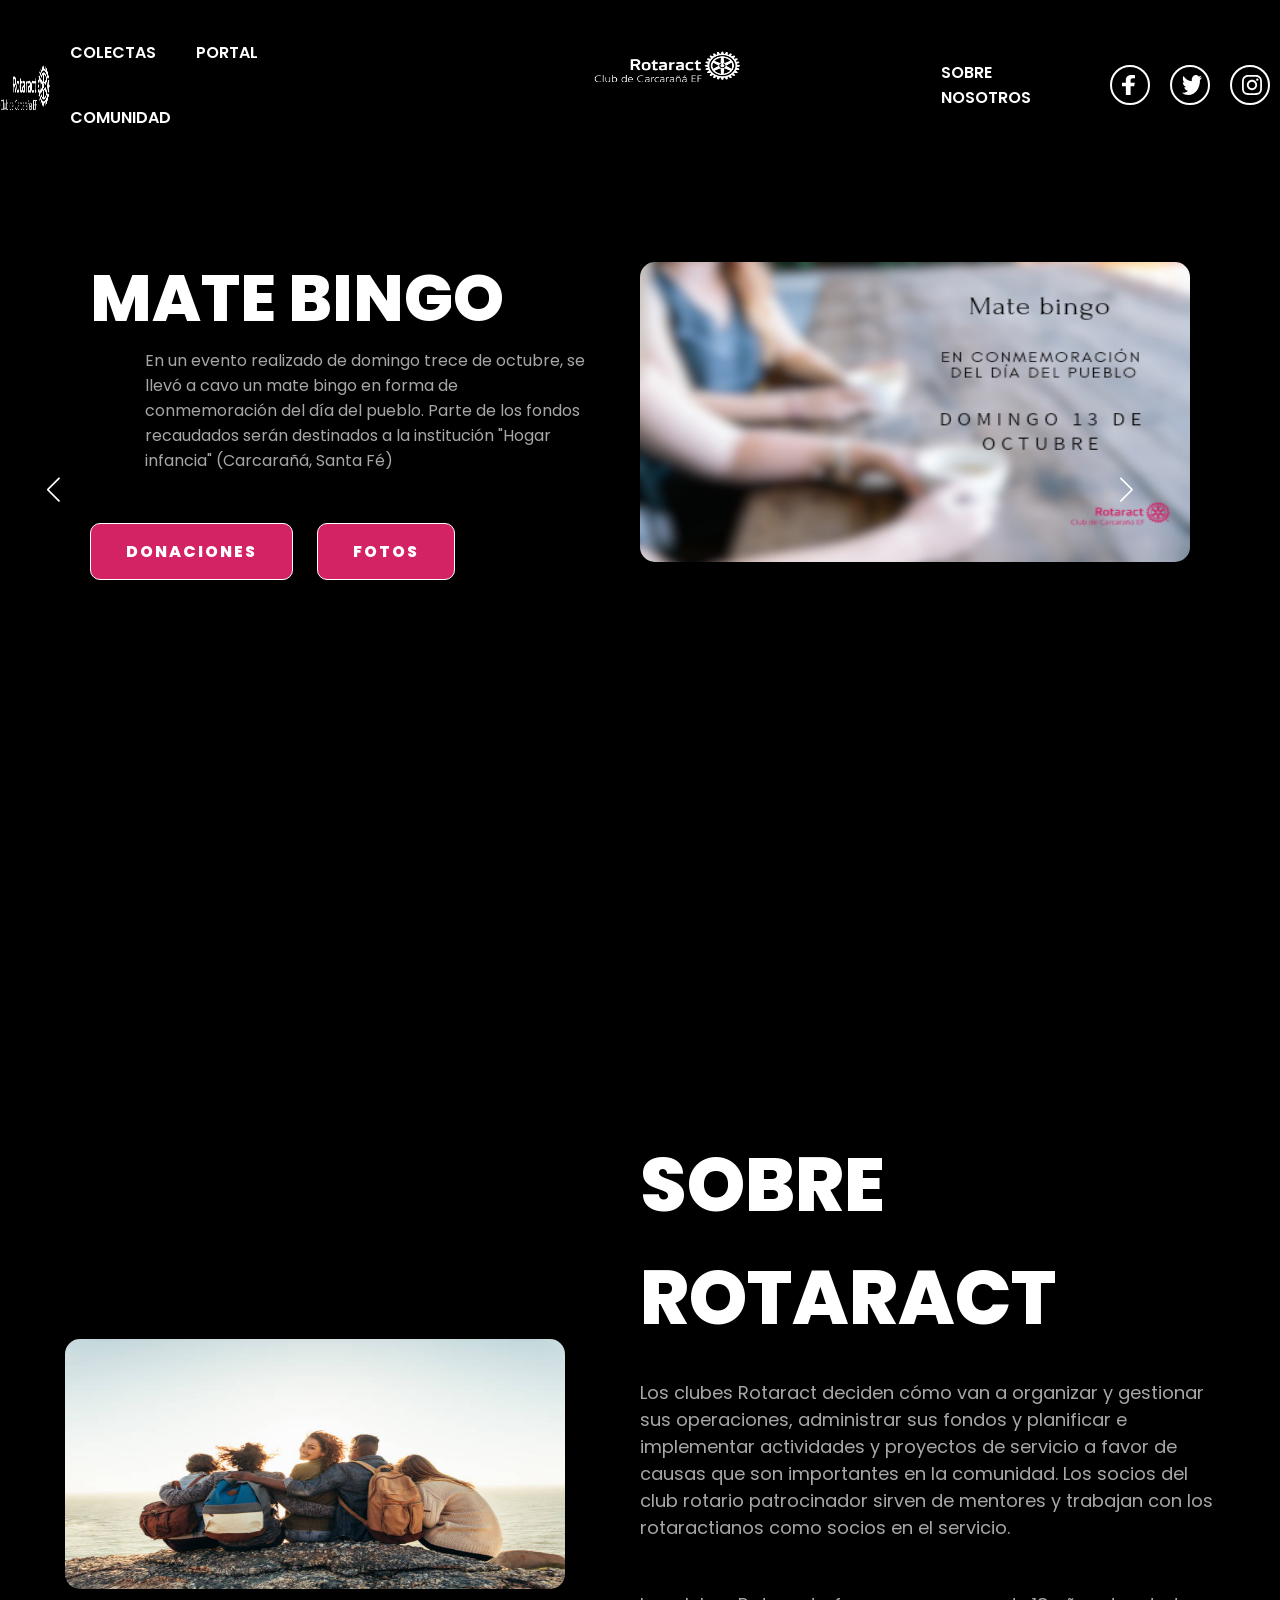
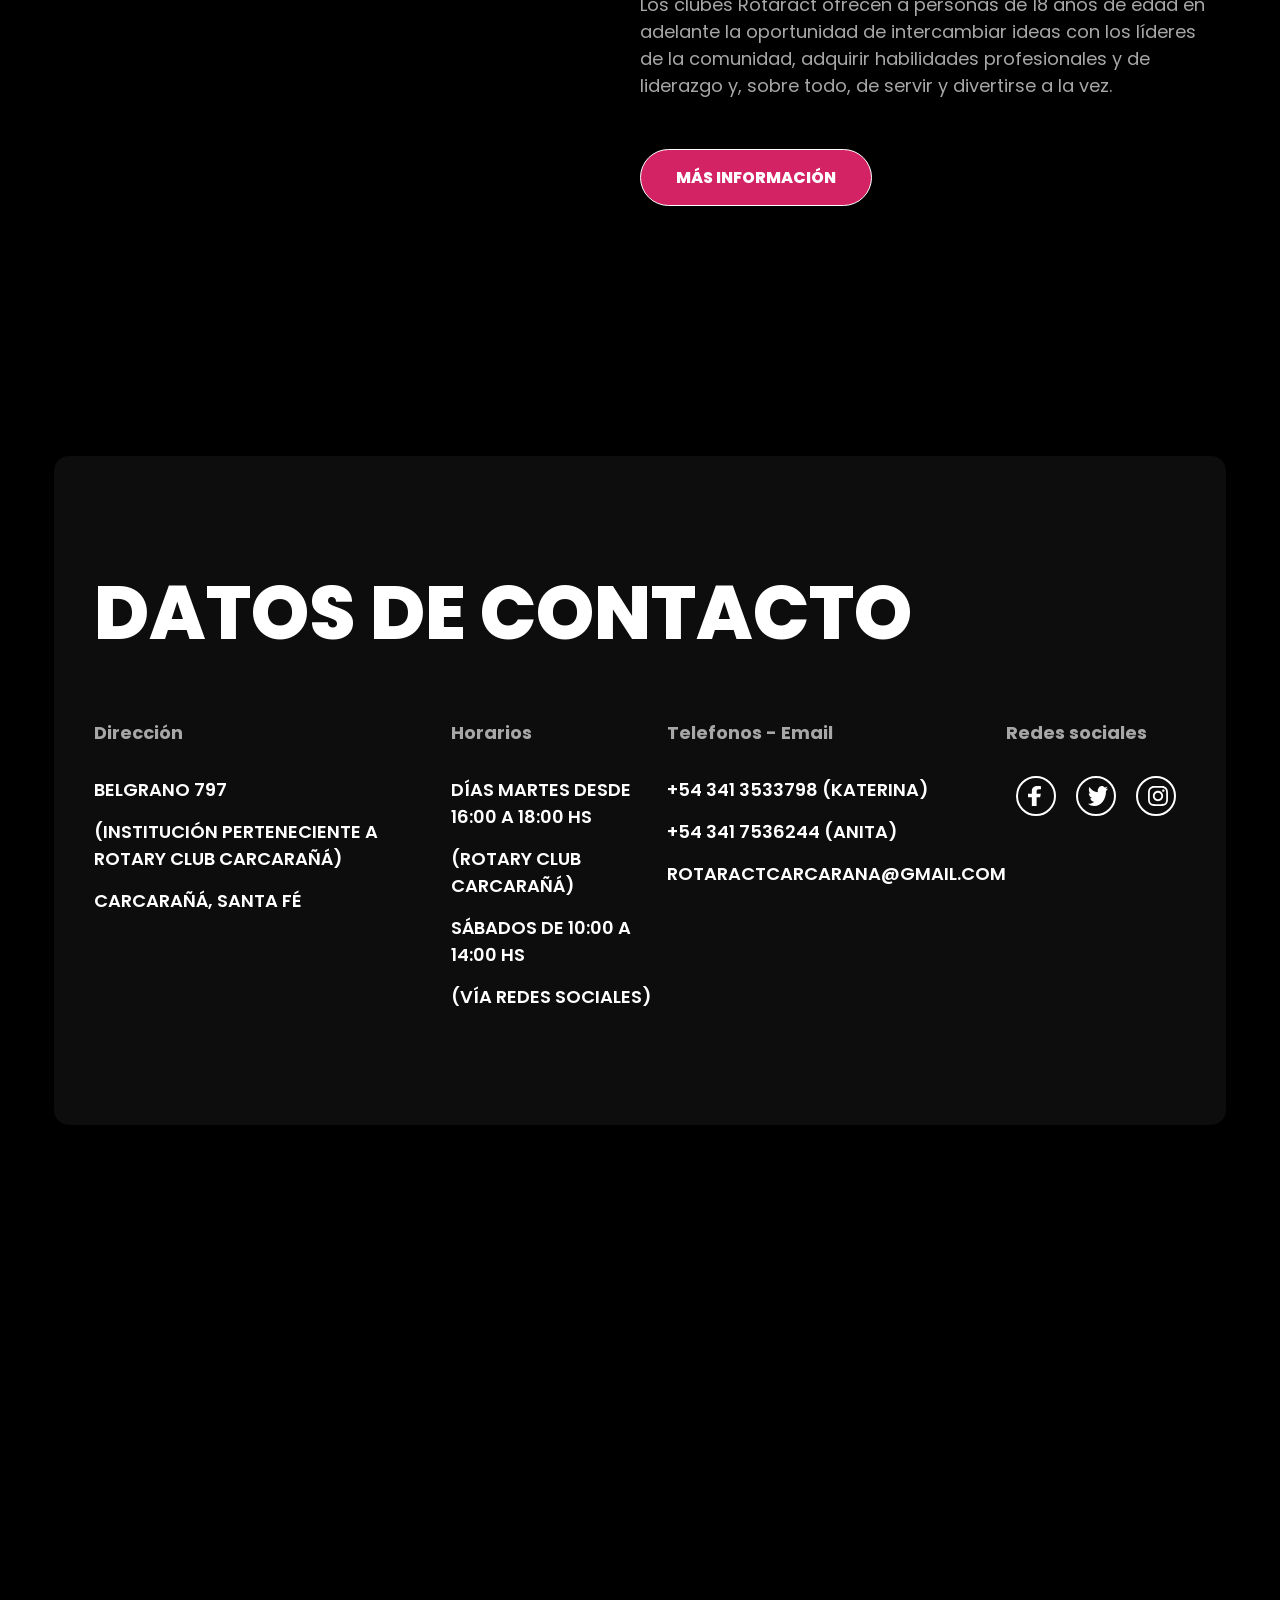
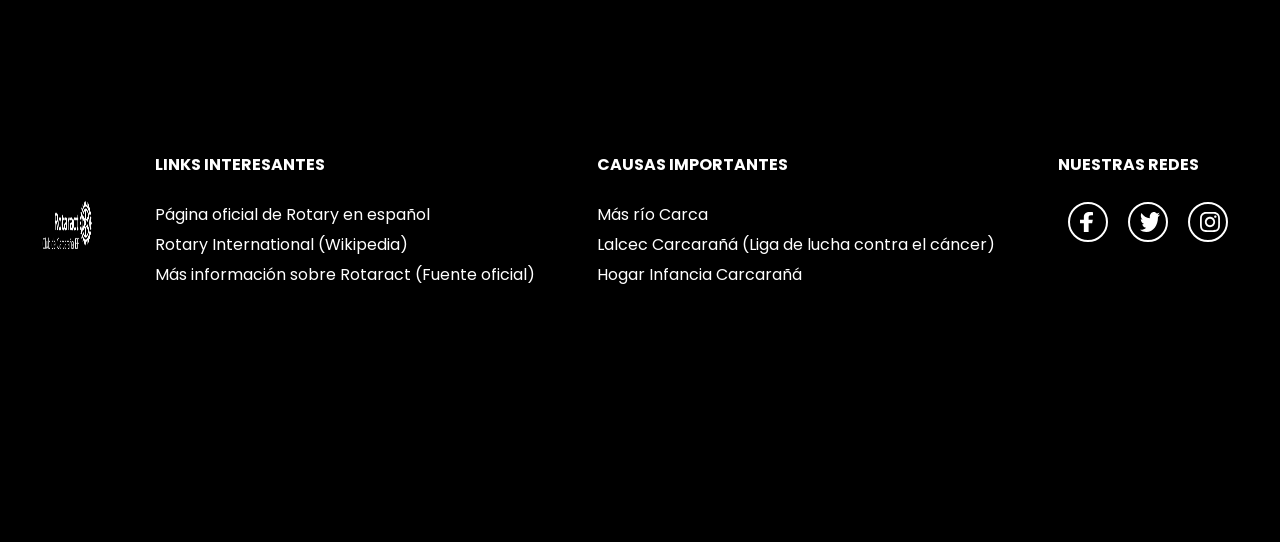
<file: index.html>
<!DOCTYPE html>
<html lang="es">

<!-- INFORMACION SOBRE EL SITIO,LINKS,ESTRUCTURAS,TITULOS E ICONOS -->

<head>
    <meta charset="UTF-8">
    <meta http-equiv="X-UA-Compatible" content="IE=edge">
    <meta name="viewport" content="width=device-width, initial-scale=1.0">
    <title>Rotaract Carcarañá</title>
    <link rel="website icon" type="png" href="Images/ROTARACT-LOGOTIPO-OSCURO.png"/>
    <link rel="stylesheet" href="https://cdn.jsdelivr.net/npm/swiper/swiper-bundle.min.css" />
    <link rel="stylesheet" href="style.css"/>
</head>


<body>

    <!-- FLYER DE DE REDES,MENU Y SWIPER DE TARJETAS -->

    <header>

        <!-- BARRA DE NAVEGACIÓN MENU-REDES -->

        <div class="menu container">


            <!--LOGO PRINCIPAL SUPERIOR CENTRADO (PARA VERSION LAPTOP)-->

            <img class="logo-1" src="Images/ROTARACT-LOGOTIPO.png">

            <input type="checkbox" id="menu" class="menu"/>

            <!-- ICONO MENU (CUANDO ES FORMATO CELULAR) -->

            <label for="menu">
                <img class="menu-icono" src="Images/menu.png">
            </label>

             <!--BARRA DE NAVEGACIÓN SUPERIOR (MENÚ,REDES,ETC)-->

            <nav class="nav-bar">

                <!-- OPCIONES MENU (IZQUIERDA) -->

                <div class="menu-1">

                    <ul>
                        <li><a href="#">Colectas</a></li>
                        <li><a href="https://whatsapp.com/channel/0029Vahvx4JDp2Q3cMOU32r">Portal</a></li>
                        <li><a href="COMUNIDAD ESTUDIANTIL/index.html">Comunidad</a></li>
                    </ul>
                </div>

                <!-- LOGOTIPO CENTRAL -->

                <img class="logo-2" src="Images/ROTARACT-LOGOTIPO.png" style="width: 150px; height: 90px;">

                <!--INFORMACIÓN DE CONTACTO, REDES (DERECHA)-->

                <div class="menu-2">
                        <ul>
                            <li><a href="#">Sobre nosotros</a></li>
                        </ul>

                         <!--FLYERS REDES SOCIALES (ICONOS)-->

                        <div class="socials">
                           

                            <!--FACEBOOK-->

                            <a href="#">
                                <div class="social">
                                    <img src="Images/s1.svg">
                                </div>
                            </a>

                            <!--TWITTER/X-->

                            <a href="#">
                                <div class="social">
                                    <img src="Images/s2.svg">
                                </div>
                            </a>

                            <!--INSTAGRAM-->

                            <a href="https://www.instagram.com/rotaract_carcarana/?igsh=MW1ibHM2N3IvaW1ueg%3D%3D">
                                <div class="social">
                                    <img src="Images/s3.svg">
                                </div>
                            </a>

                        </div>
                </div>

            </nav>

        </div>

        <!-- TARJETAS PRINCIPALES -->

        <div class="header-content container">


           
            <div class="swiper mySwiper-1">
                <div class="swiper-wrapper">

                    <!-- PRIMER TARJETA -->

                    <div class="swiper-slide">
                        <div class="slider">
                            <div class="slider-txt">

                                <h1>MATE BINGO </h1>

                                <p>
                                    En un evento realizado de domingo trece de octubre, se llevó a cavo un mate bingo en forma de conmemoración del día del pueblo. Parte de los fondos recaudados serán destinados a la institución "Hogar infancia" (Carcarañá, Santa Fé)
                                </p>

                                <div class="botones">
                                    <a href="PROXIMOS EVENTOS/donaciones.html" class="btn-1">Donaciones</a>
                                    <a href="#" class="btn-1">Fotos</a>
                                </div>

                            </div>

                            <div class="slider-img">
                                <!-- IMAGEN PRINCIPAL -->
                                <img src="EVENTOS REALIZADOS/MATE-BINGO/Flyer-mate-bingo.png" style="border-radius: 15px;">
                            </div>

                        </div>
                    </div>

                    <!-- SEGUNDA TARJETA -->

                    <div class="swiper-slide">
                        <div class="slider">
                            <div class="slider-txt">

                                <h1>HOGAR INFANCIA</h1>

                                <p>
                                    En un evento simbólico realizado el día 25 de agosto, compartimos junto a niños de el Hogar Infancia (Carcarañá, Santa Fé) una tarde de juegos y merienda en su lugar de convivencia.
                                    Desde Rotaract Carcarañá, buscamos conjuntamente crear y fortalecer lazos duraderos para con ellos y las personas que se encargan de su crianza.
                                </p>

                                <div class="botones">
                                    <a href="EVENTOS REALIZADOS/HOGAR-INFANCIA/donaciones-hogar-infancia-25-08-24.html" class="btn-1">Donaciones</a>
                                    <a href="#" class="btn-1">Descripción</a>
                                </div>

                            </div>

                            <div class="slider-img">
                                <img src="EVENTOS REALIZADOS/HOGAR-INFANCIA/Hogar Infancias_20240930_162855_0000.png" alt=""
                                    style="border-radius: 15px;">
                            </div>

                        </div>
                    </div>

                    <!-- TERCER TARJETA -->

                    <div class="swiper-slide">
                        <div class="slider">
                            <div class="slider-txt">

                                <h1>NUEVO MUNDO</h1>

                                <p>
                                    El día viernes seis de septiembre, junto a miembros del programa de radiofusión "Entre usted y yo" informamos a la comunidad respecto a fines y oportunidades que Rotaract quiere brindar a la comunidad en general. Le agradecemos infinitamente a Corina y su grupo por la hospitalidad y calidez que nos brindaron en su espacio.
                                </p>

                                <div class="botones">
                                    <a href="#" class="btn-1">NOTA</a>
                                    <a href="#" class="btn-1">CONTACTANOS</a>
                                </div>

                            </div>

                            <div class="slider-img">
                                <img src="EVENTOS REALIZADOS/NOTA-CANAL-10/Nota en canal _Nuevo Mundo__20240930_164723_0000.png" style="border-radius: 15px;">
                            </div>

                        </div>
                    </div>

                </div>

                <!-- SWIPERS BUTTONS -->

                <div class="swiper-button-next"></div>
                <div class="swiper-button-prev"></div>
                <div class="swiper-pagination"></div>


            </div>

        </div>

    </header>



    <!-- INFORMACIÓN IMPORTANTE / BANNER -->

    <section class="info container">

        <div class="info-img">
            <img src="Images/ROTARACT-COMUNIDAD.jpg" style="border-radius: 15px;">
        </div>

        <div class="info-txt">

            <h2>SOBRE ROTARACT</h2>

            <p>
                Los clubes Rotaract deciden cómo van a organizar y gestionar sus operaciones, administrar sus fondos y
                planificar e implementar actividades y proyectos de servicio a favor de causas que son importantes en la
                comunidad. Los socios del club rotario patrocinador sirven de mentores y trabajan con los rotaractianos
                como socios en el servicio.
            </p>

            <p>
                Los clubes Rotaract ofrecen a personas de 18 años de edad en adelante la oportunidad de intercambiar
                ideas con los líderes de la comunidad, adquirir habilidades profesionales y de liderazgo y, sobre todo,
                de servir y divertirse a la vez.
            </p>

            <a href="https://www.rotary4905.org/?gad_source=1&gclid=CjwKCAjwufq2BhAmEiwAnZqw8jGC7V3RPskID4kM2cEE1SGFN2AgHaSxGZIqe9PEIirTsGfGK0kfIBoCGNMQAvD_BwE" class="btn-2">Más Información</a>
        </div>


    </section>

    <!-- INFORMACIÓN SOBRE HORARIOS Y CONTACTO -->

    <section class="horario">
        <div class="horario-info">

            <h2>Datos de contacto</h2>

            <div class="horario-txt">

                <div class="txt">
                    <h4>Dirección</h4>
                    <p>
                        Belgrano 797
                    </p>
                    <p>
                        (Institución perteneciente a Rotary Club Carcarañá)
                    </p>
                    
                    <p>
                        Carcarañá, Santa Fé
                    </p>
                </div>

                <div class="txt">
                    <h4>Horarios</h4>
                    <p>
                        Días martes desde 16:00 a 18:00 hs
                    </p>
                    <p>
                        (Rotary Club Carcarañá) 
                    </p>
                    <p>
                        Sábados de 10:00 a 14:00 hs
                    </p>
                    <p>
                        (Vía redes sociales)
                    </p>
                </div>

                <div class="txt">
                    <h4>Telefonos - Email</h4>
                    <p>
                        +54 341 3533798 (Katerina)
                    </p>
                    <p>
                        +54 341 7536244 (Anita)
                    </p>
                    <p>
                        rotaractcarcarana@gmail.com
                    </p>
                </div>

                <div class="txt">
                    <h4>Redes sociales</h4>
                    <div class="socials">
                        <!--FLYERS REDES SOCIALES-->
                        <a href="#">
                            <div class="social">
                                <img src="Images/s1.svg">
                            </div>
                        </a>
                        <a href="#">
                            <div class="social">
                                <img src="Images/s2.svg">
                            </div>
                        </a>
                        <a href="#">
                            <div class="social">
                                <img src="Images/s3.svg">
                            </div>
                        </a>
                    </div>

                </div>

            </div>

        </div>
    </section>

    <!-- MAPA LOCALIZACIÓN -->

    <section>
        <iframe class="map"
            src="https://www.google.com/maps/embed?pb=!1m18!1m12!1m3!1d26812.314389677158!2d-61.164068846386726!3d-32.857447749999984!2m3!1f0!2f0!3f0!3m2!1i1024!2i768!4f13.1!3m3!1m2!1s0x95b62517e37ba029%3A0x64e827053c37c98!2sCarcara%C3%B1a%2C%20Santa%20Fe!5e0!3m2!1ses-419!2sar!4v1724254862678!5m2!1ses-419!2sar"
            width="98%" height="500" style="border:0;" allowfullscreen="" loading="lazy"
            referrerpolicy="no-referrer-when-downgrade"></iframe>
    </section>

    <!-- FOOTER (INFORMACIÓN DE SPONSORS,ETC) -->

    <footer class="footer container">

        <img class="logo-2" src="Images/ROTARACT-LOGOTIPO.png">

        <div class="links">
            <h4>Links interesantes</h4>
            <ul>
                <li><a href="https://www.rotary.org/es">Página oficial de Rotary en español</a></li>
                <li><a href="https://es.wikipedia.org/wiki/Rotary_International">Rotary International (Wikipedia)</a></li>
                <li><a href="https://www.rotary.org/en/get-involved/rotaract-clubs?gad_source=1&gclid=CjwKCAjwodC2BhAHEiwAE67hJKWogV91s9mjhayxl2M-4k7uKroXnduQjFZqurY59hk6DQzif3LrrxoCcIcQAvD_BwE">Más información sobre Rotaract (Fuente oficial)</a></li>
            </ul>
        </div>

        <div class="links">
            <h4>Causas Importantes</h4>
            <ul>
                <li><a href="https://www.instagram.com/masriocarca/?hl=es">Más río Carca</a></li>
                <li><a href="https://www.instagram.com/lalceccarcarana/?hl=es">Lalcec Carcarañá (Liga de lucha contra el cáncer)</a></li>
                <li><a href="https://www.instagram.com/hogarinfancia_carca/?hl=es">Hogar Infancia Carcarañá</a></li>
            </ul>
        </div>

        <div class="links">
            <h4>Nuestras redes</h4>
            <div class="socials">
                <!--FLYERS REDES SOCIALES-->
                <a href="#">
                    <div class="social">
                        <img src="Images/s1.svg">
                    </div>
                </a>
                <a href="#">
                    <div class="social">
                        <img src="Images/s2.svg">
                    </div>
                </a>
                <a href="#">
                    <div class="social">
                        <img src="Images/s3.svg">
                    </div>
                </a>
            </div>
        </div>

    </footer>


    <!-- LIBRERÍAS UTILIZADAS Y VINCULOS CON JAVASCRIPT !NO TOCAR!-->

    <script src="https://cdn.jsdelivr.net/npm/swiper/swiper-bundle.min.js"></script>

    <script src="script.js"></script>

</body>

</html>
</file>
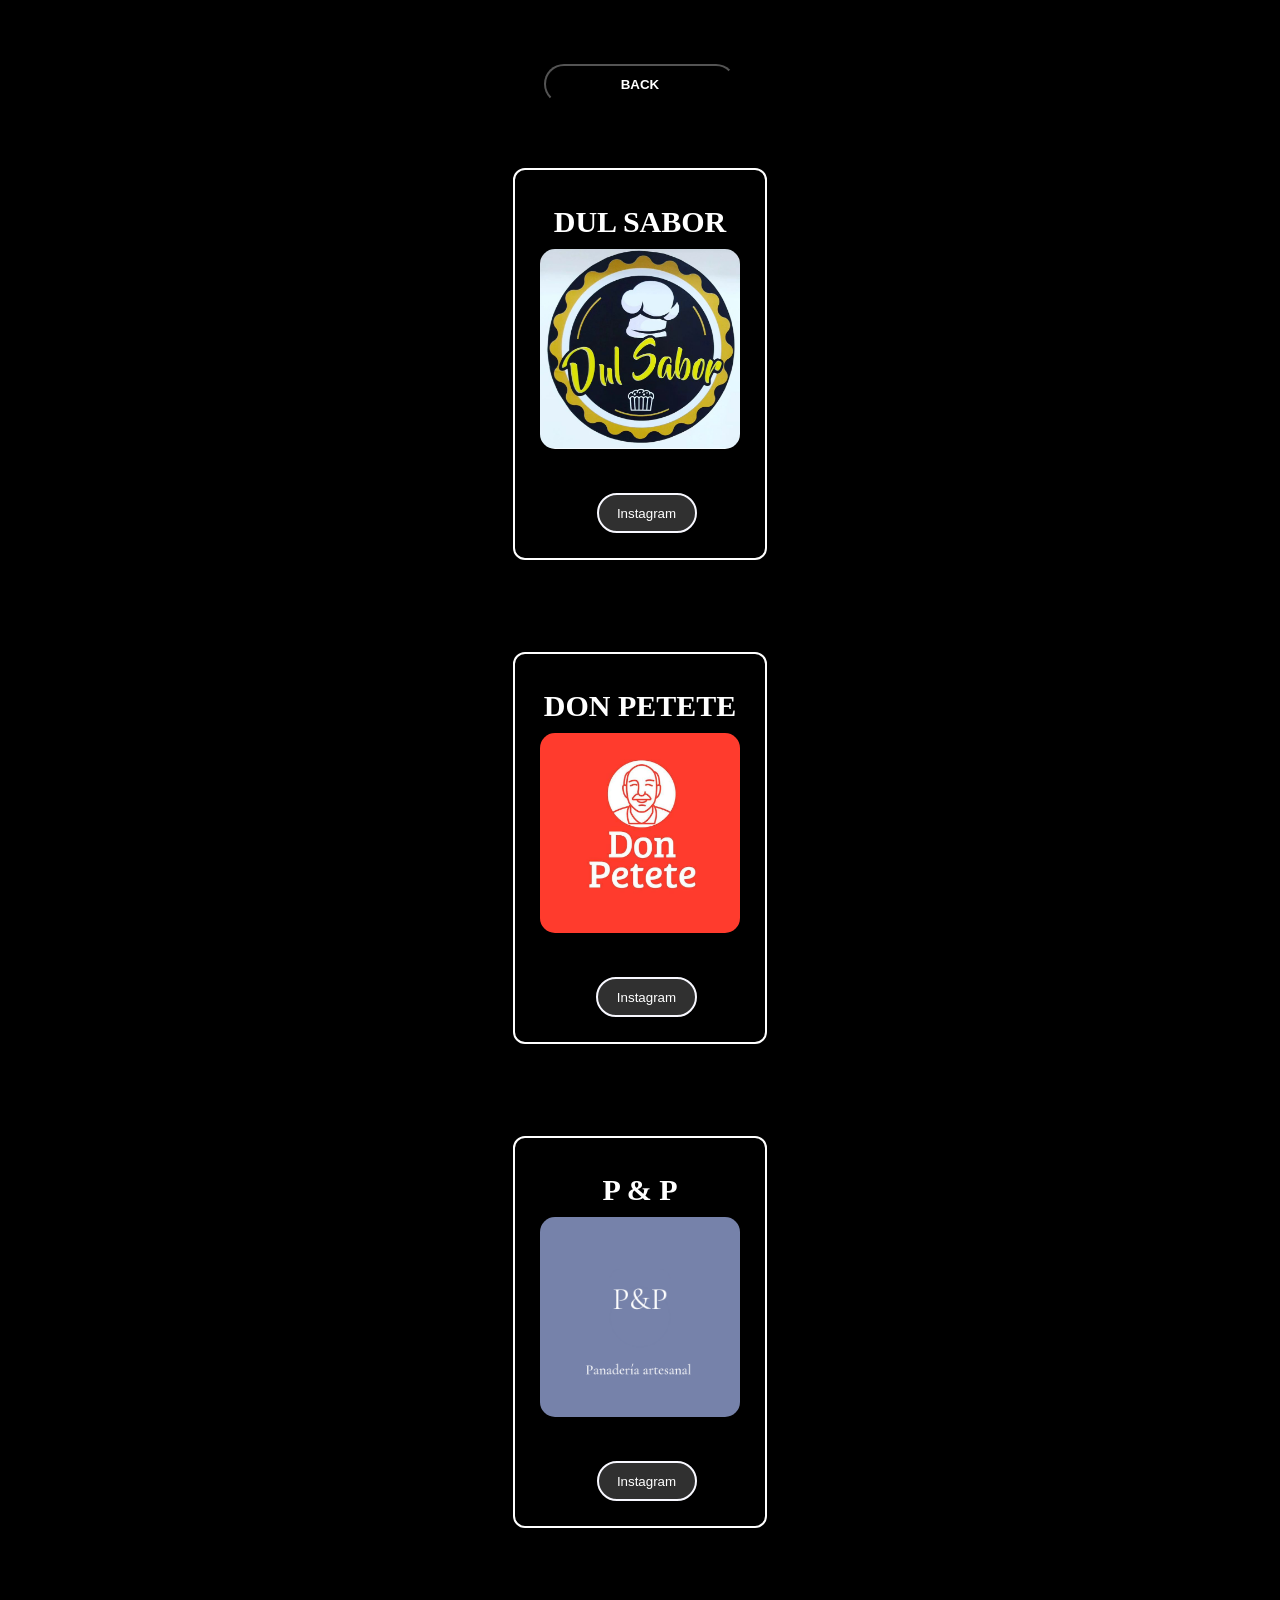
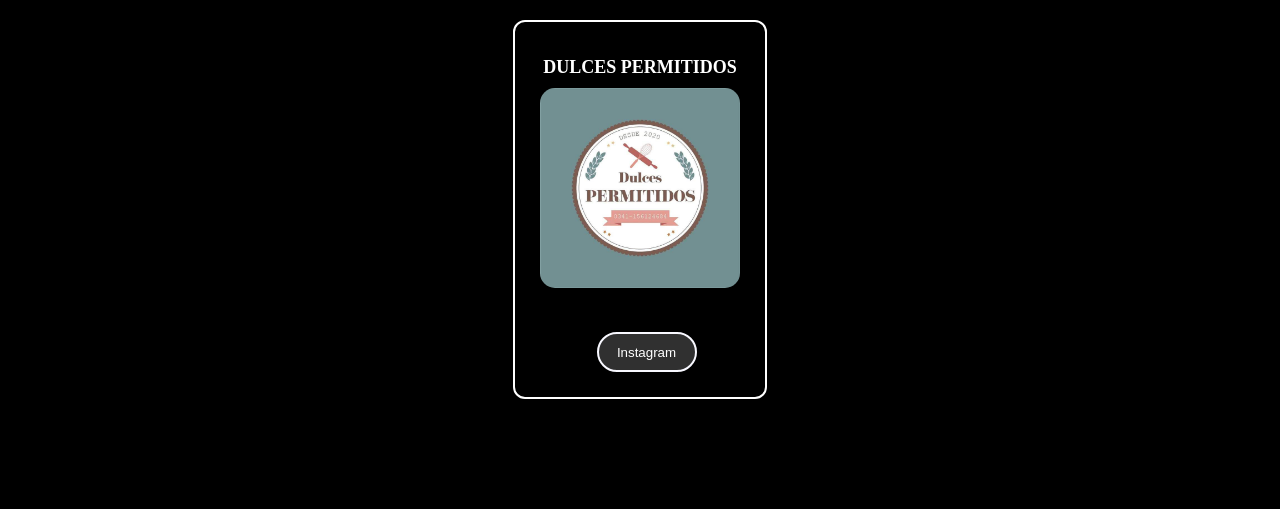
<file: EVENTOS REALIZADOS/HOGAR-INFANCIA/donaciones-hogar-infancia-25-08-24.html>
<!DOCTYPE html>
<html lang="en">
<head>
    <meta charset="UTF-8">
    <meta http-equiv="X-UA-Compatible" content="IE=edge">
    <meta name="viewport" content="width=device-width, initial-scale=1.0">
    <link rel="stylesheet" href="/EVENTOS REALIZADOS/HOGAR-INFANCIA/donaciones-hogar-infancia-25-08-24.css">
    <link rel="website icon" type="png" href="/Images/ROTARACT-LOGOTIPO-OSCURO.png" style="border-radius: 10px;" />
    <title>Rotaract-Donaciones</title>
</head>
<body>
    <center>
        <a href="/index.html"><button class="back-button">Back</button></a>
    </center>

    <div class="container">

        <center>
            <div class="donante">
                <center>
                    <h4 class="nombre">Dul Sabor</h4>
                <div class="imgen">
                    <img src="/EVENTOS REALIZADOS/HOGAR-INFANCIA/Logos de donantes/Dul-Sabor.png" alt=""
                                        style="border-radius: 15px; height: 200px;">
                </div>>
                <a href="https://www.instagram.com/dul.sabor/"><button class="contacto">Instagram</button></a>
                </center>
            </div>
        </center>

        <center>
            <div class="donante">
                <center>
                    <h4 class="nombre">Don Petete</h4>
                <div class="imgen">
                    <img src="/EVENTOS REALIZADOS/HOGAR-INFANCIA/Logos de donantes/Don-Petete.jpg" alt=""
                                        style="border-radius: 15px; height: 200px;">
                </div>>
                <a href="https://www.instagram.com/don.petete/"><button class="contacto">Instagram</button></a>
                </center>
            </div>
        </center>

       <center>
        <div class="donante">
            <center>
                <h4 class="nombre">P & P</h4>
            <div class="imgen">
                <img src="/EVENTOS REALIZADOS/HOGAR-INFANCIA/Logos de donantes/P&P.png" alt=""
                                    style="border-radius: 15px; height: 200px;">
            </div>>
            <a href="https://www.instagram.com/dul.sabor/"><button class="contacto">Instagram</button></a>
            </center>
        </div>
       </center>

        <center>
            <div class="donante">
                <center>
                    <h2 class="nombres-largos">Dulces Permitidos</h2>
                <div class="imgen">
                    <img src="/EVENTOS REALIZADOS/HOGAR-INFANCIA/Logos de donantes/Dulces-Permitidos.png" alt=""
                                        style="border-radius: 15px; height: 200px;">
                </div>>
                <a href="https://www.facebook.com/dulces.permitidos.3"><button class="contacto">Instagram</button></a>
                </center>
            </div>>
        </center>

    </div>
    
</body>
</html>
</file>
<file: style.css>
/* PALETAS */
/* #d32364 ROSA ROTARACT */
/* LIBRERIA !!!NO BORRAR!!! */
@import url('https://fonts.googleapis.com/css2?family=Poppins:wght@400;500;600;700;800&display=swap');


* {
    margin: 0;
    padding: 0;
    box-sizing: border-box;
    text-decoration: none;
    list-style: none;
}

body {
    background-color: #000000;
    font-family: "Poppins", sans-serif;
    margin-inline: 30px;
}

.container {
    margin: 0 auto;
    margin-bottom: 150px;
}




/* NAV MENU */


.menu {
    position: absolute;
    top: 20px;
    left: 0;
    right: 0;
    display: flex;
    justify-content: center;
    z-index: 1000;
    text-transform: uppercase;
}

.nav-bar {
    display: flex;
}

.menu-1 {
    margin-right: 180px;
}

.menu-2 {
    margin-left: 180px;
    display: flex;
    align-items: center;
}

.logo-1 {
    width: 50px;
}
.logo-2 {
    width: 50px;
}

.socials {
    display: flex;
}

.social {
    margin: 0 10px;
    height: 40px;
    width: 40px;
    border: 2px solid #ffffff;
    border-radius: 50%;
}

.social:hover {
    background-color: #d32364;
}

.social img {
    margin: 8px 0 0 10px;
}


/* INFOGRAFÍA */


.menu .nav-bar ul li {
    position: relative;
    float: left;
}

.menu .nav-bar ul li a {
    font-size: 16px;
    font-weight: 600;
    padding: 20px;
    color: #ffffff;
    display: block;
}

.menu .nav-bar ul li a:hover {
    color:#d32364;
}

#menu {
    display: none;
}

.menu-icono {
    width: 25px;
}

.menu label {
    cursor: pointer;
    display: none;
}


.header-content {
    margin-top: 250px;
    padding-bottom: 100px;
}


/* SLIDER */


.slider {
    display: flex;
    align-items: center;
    justify-content: center;
    margin-inline: 30px;
    padding-inline: 30px;
}

.slider-text {
    margin-left: 85px;
    width: 50%;
}

.slider-txt h1 {
    font-size: 65px;
    color: #FFFFFF;
    text-transform: uppercase;
    font-weight: 800;
}

.slider-txt p {
    margin-inline: 10%;
    font-size: 16px;
    color: #a7a7a7;
}

.botones {
    margin-top: 50px;
}

.btn-1 {
    background-color: #d32364;
    color: #FFFFFF;
    border: 1px solid white;
    border-radius: 10px;
    display: inline-block;
    padding: 15px 35px;
    font-weight: 800;
    letter-spacing: 2px;
    text-transform: uppercase;
    margin-right: 20px;
}

.btn-1:hover {
    background-color: #d32364;
    color: black;
}

.slider-img {
    width: 50%;
}

.slider-img img {
    width: 550px;
    height: 300px;
    
}

/* SWIPERS DE BOTONES */

.swiper-button-prev::after {
    font-size: 25px;
}
.swiper-button-next::after {
    font-size: 25px;
}
.swiper-button-next {
    color: #ffffff;
    margin-right: 100px;
}
.swiper-button-prev {
    color: #ffffff;
}
.swiper-button-prev:hover {
    color: #d32364;
}
.swiper-button-next:hover {
    color: #d32364;
}
.swiper-pagination-bullet {
    background-color: #D3D2D2;
    opacity: 1;
}
.swiper-pagination-bullet-active {
    background-color: #DB241B;
}


/* CONTENEDOR */


.products {
    margin: 100px 0px;
    background-color: rgba(155, 88, 88, 0);
    display: flex;
    justify-content: center;
    filter: blur(0px);
}

.products:hover {
    filter: blur(0px);
}

.tabs {
    background-color: #3ba63b00;
    display: flex;
    flex-wrap: wrap;
    justify-content: center;
    flex-direction: row;
    border-radius: 12px;
}

.tabs label {
    width: 15%;
    order: 1;
    display: block;
    padding: 20px 50px;
    text-align: center;
    cursor: pointer;
    color: #A7A7A7;
    font-weight: 700;
    transition: background ease 0.2s;
}

.tabs .tab {
    order: 99;
    flex-grow: 1;
    width: 100%;
    display: none;
    padding-top: 25px;
    flex-direction: row;
}


/* BARRA OPCIONES */


.tabs input[type="radio"] {
    display: none;
}

.tabs input[type="radio"]:checked + label {
    border-bottom: 2px solid #535353;
    color: #FFFFFF;
}

.tabs input[type="radio"]:checked + label + .tab {
    display: inline-block;
}


/* PRODUCTOS (ELEMENTO)*/


.product {
    background-color: rgba(34, 34, 34, 0.252);
    display: flex;
    align-items: center;
    padding: 25px 25px;
    margin: 3% 25%;
    border-radius: 13px;
}

.product-img {
    width: 50%;
    text-align: left;
}

.product-img h4 {
    display: flex;
    justify-content: center;
    padding: 5px 5px;
    line-height: 10px;
    color: #FFFFFF;
    font-size: 14px;
    text-transform: uppercase;
    font-weight: 800;
    border: 2px solid #555555;
    border-radius: 10px;
    margin-bottom: 25px;
}

.product-img img {
    border: 2px solid rgb(86, 86, 86);
    width: 150px;
    height: 120px;
    border-radius: 15px;
}

.product-txt {
    width: 40%;
    margin-left: 50px;
    text-align: left;
}

.product-txt h4 {
    color: #FFFFFF;
    font-size: 16px;
    text-transform: uppercase;
    font-weight: 800;
    margin-bottom: 5px;
}

.product-txt p {
    color: #A7A7A7;
    font-size: 16px;
    margin-bottom: 15px;
    text-transform: uppercase;
}

.product-txt span {
    color: #FFFFFF;
    font-size: 18px;
    font-weight: 800;
}

.product:hover {
    filter: blur(0%);
}


/* informacion */


.info {
    margin-top: 200px;
    margin-inline: 35px;
    padding: 100px 0px;
    display: flex;
    align-items: center;
    background-color: #0d0d0d00;
    border-radius: 20px;
}

.info-img {
    width: 50%;
}

.info-img img {
    width: 500px;
    height: 250px;
}

.info-txt {
    width: 50%;
}

.info-txt h2 {
    font-size: 75px;
    color: #FFFFFF;
    font-weight: 800;
    text-transform: uppercase;
    margin-bottom: 25px;
}


.info-txt p {
    font-size: 18px;
    color: #A7A7A7;
    margin-bottom: 50px;
}

.btn-2 {
    background-color: #d32364;
    color: #FFFFFF;
    border: 1px solid white;
    border-radius: 50px;
    display: inline-block;
    padding: 15px 35px;
    font-weight: 800;
    text-transform: uppercase;
}

.btn-2:hover {
    background-color: #d32364;
    color: black;
}

.horario {
    padding: 100px 40px;
    background-color: #0D0D0D;
    margin-inline: 2%;
    border-radius: 15px;
}

.horario-info h2 {
    font-size: 75px;
    color: #FFFFFF;
    font-weight: 800;
    text-transform: uppercase;
    margin-bottom: 50px;
}

.horario-txt {
    display: flex;
    justify-content: space-between;
}

.txt {
    color: #FFFFFF;
}

.txt h4 {
    font-size: 18px;
    color: #A7A7A7;
    margin-bottom: 30px;
}

.txt p {
    font-size: 18px;
    text-transform: uppercase;
    font-weight: 600;
    margin-bottom: 15px;
}

.map {
    filter: grayscale(100%) invert(92%) contrast(93%);
    padding: 1%;
    margin-left: 1%;
    border-radius: 20px;
    margin-top: 20px;
}

.footer {
    background-color: #0d0d0d00;
    padding: 100px 0px;
    display: flex;
    justify-content: space-between;
    margin-inline: 12px;
    border-radius: 20px;
}

.links h4 {
    color: #FFFFFF;
    text-transform: uppercase;
    margin-bottom: 25px;
}

.links ul li a {
    color: #FFFFFF;
    font-size: 16px;
    margin-bottom: 5px;
    display: inline-block;
}

.links ul li a:hover {
    color: #d32364;
}


/* DESPLAZAMIENTO DE MENU */


@media(max-width: 991px) {
    .menu {
        padding: 20px;
        display: flex;
        justify-content: center;
    }

    .menu-2 {
        display: none;
        margin-top: 300px;
    }

    .logo-1 {
        width: 50px;
    }

    .logo-2 {
        width: 11px;
        height: 50px;
        padding-top: 50px;
        padding-right: 10px;
    }

    .menu label {
        display: center;
    }

    .menu .nav-bar {
        margin-inline: 1000px;
        position: absolute;
        top: 100%;
        border: 2px solid white;
        background-color: rgba(254, 1, 52, 0);
        border-radius: 10px 10px 10px 10px;
  
    }

    .menu .nav-bar ul li {
        width: 240%;
        display: inline-block;
        justify-content: center;
    }

    .menu .nav-bar ul li a {
        background-color: #d32364;
        color: #FFFFFF;
        display: flex;
        justify-content: center;
    }

    .menu .nav-bar ul li a:hover {
        border: 1px solid white;
        background-color: #d32364;
        color: #000000;
    }

    #menu:checked ~ .nav-bar {
        display: none;
    }

    .header-content {
        padding: 20px;
        margin-top: 350px;
    }

    .slider {
        flex-direction: column;
    }

    .slider-txt {
        margin-left: 0;
        width: 100%;
        text-align: center;
        margin-bottom: 50px;
    }

    .slider-txt h1 {
        font-size: 50px;
    }

    .slider-txt p {
        font-size: 16px;
    }

    .btn-1 {
        padding: 10px 25px;
        font-size: 14px;
    }

    .slider-img {
        width: 100%;
        text-align: center;
    }

    .slider-img img {
        margin-right: 0px;
        width: 300px;
    }

    .swiper-horizontal > .swiper-pagination-bullets,
    .swiper-pagination-bullets,.swiper-pagination-horizontal,
    .swiper-pagination-custom,
    .swiper-pagination-fraction {
        bottom: -7px;
    }

    .tabs {
        padding: 50px 30px;
    }

    .tabs label {
        width: 33%;
    }

    .info {
        padding: 30px;
        flex-direction: column;
    }

    .info-img {
        width: 100%;
        text-align: center;
    }

    .info-img img {
        width: 400px;
        height: 200px;
        margin-bottom: 25px;
    }

    .info-txt {
        width: 100%;
        text-align: center;
    }

    .info-txt h2 {
        font-size: 50px;
    }

    .info-txt p {
        font-size: 16px;
    }

    .btn-1 {
        font-size: 16px;
    }

    .horario {
        padding: 30px;
        text-align: center;
    }

    .horario-info h2 {
        font-size: 40px;
        margin-bottom: 15px;
    }

    .horario-txt {
        flex-direction: column;
    }

    .socials {
        justify-content: center;
    }

    .social img {
        margin: 8px 0 0 0;
    }

    .footer {
        padding: 30px;
        flex-direction: column;
        text-align: center;
    }

    .links h4 {
        margin: 25px 0px 10px 0px;
    }


}
</file>
<file: EVENTOS REALIZADOS/HOGAR-INFANCIA/donaciones-hogar-infancia-25-08-24.css>
@import url('https://fonts.googleapis.com/css2?family=Poppins:wght@400;500;600;700;800&display=swap');

* {
    margin: 0;
    padding: 0;
    box-sizing: border-box;
    text-decoration: none;
    list-style: none;
}

body {
    background-color: rgb(0, 0, 0);
}

.back-button {
    width: 15%;
    height: 40px;
    margin: 5% 0%;
    color: #FFFFFF;
    background-color: rgba(128, 128, 128, 0);
    font-weight: 800;
    text-transform: uppercase;
    border-radius: 50px;
}

.back-button:hover {
    background-color: rgba(128, 128, 128, 0.377);
    color: black;
}

.container {
    background-color: rgba(128, 128, 128, 0);
    display: grid;
    grid-template: auto;
    margin-inline: 180px;
}

.donante {
    display: grid;
    place-items: center;
    margin-bottom: 10%;
    padding: 25px;
    background-color: rgb(0, 0, 0);
    color: black;
    border-radius: 12px;
    border: 2px solid white;
    max-width: fit-content;
}

.donante h4 {
    margin: 5% 0%;
    font-size: 30px;
    color: #FFFFFF;
    text-transform: uppercase;
    font-weight: 800;
}

.donante .contacto {
    margin-top: 20%;
    background-color: rgba(128, 128, 128, 0.377);
    color: white;
    border: 2px solid ghostwhite;
    border-radius: 20px;
    width: 50%;
    height: 40px;
}

.contacto:hover {
    background-color: #49c73d;
    color: rgb(0, 0, 0);
}

.imgen {
    width: fit-content;
}

.donante:hover {
    background-color: rgba(29, 29, 29, 0);
    color: black;
    border-radius: 12px;
    border: 2px solid white;
}

.nombres-largos {
    margin: 5% 0%;
    font-size: 18px;
    color: #FFFFFF;
    text-transform: uppercase;
    font-weight: 800;
}
</file>
